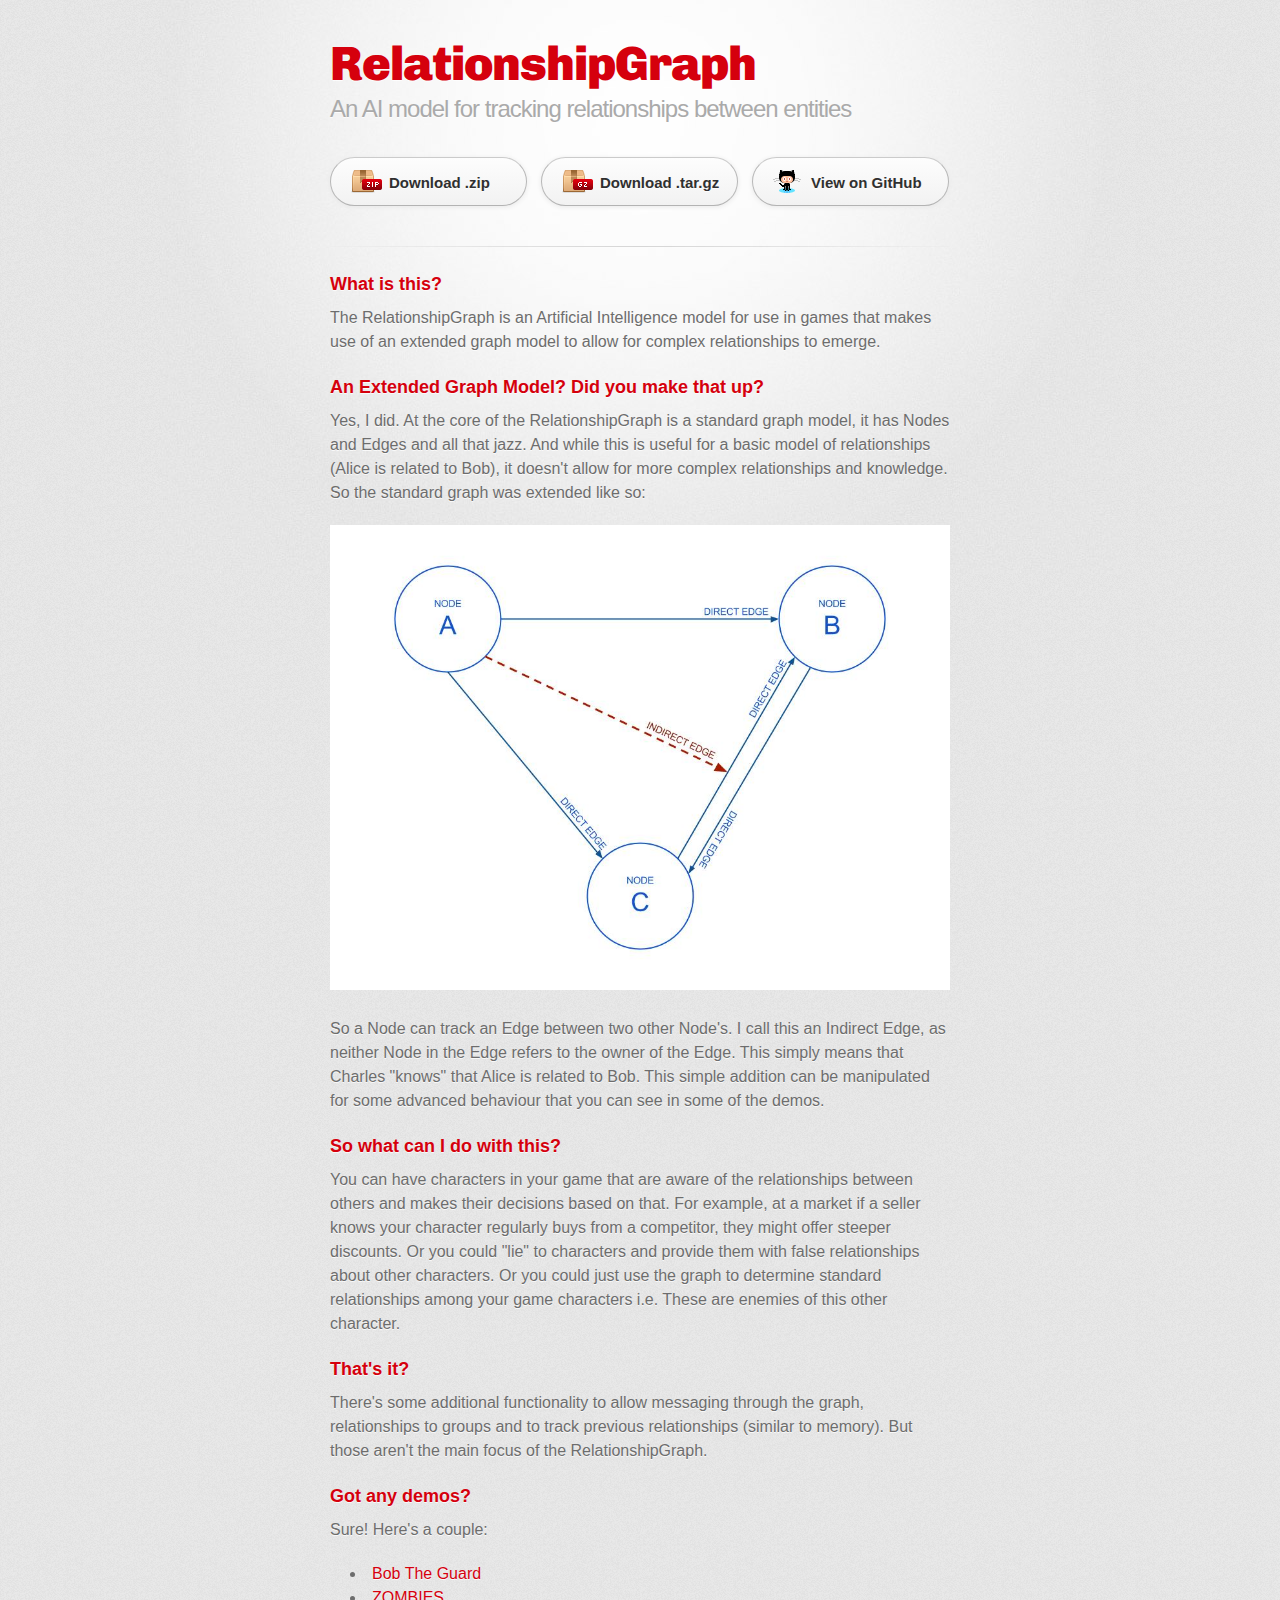
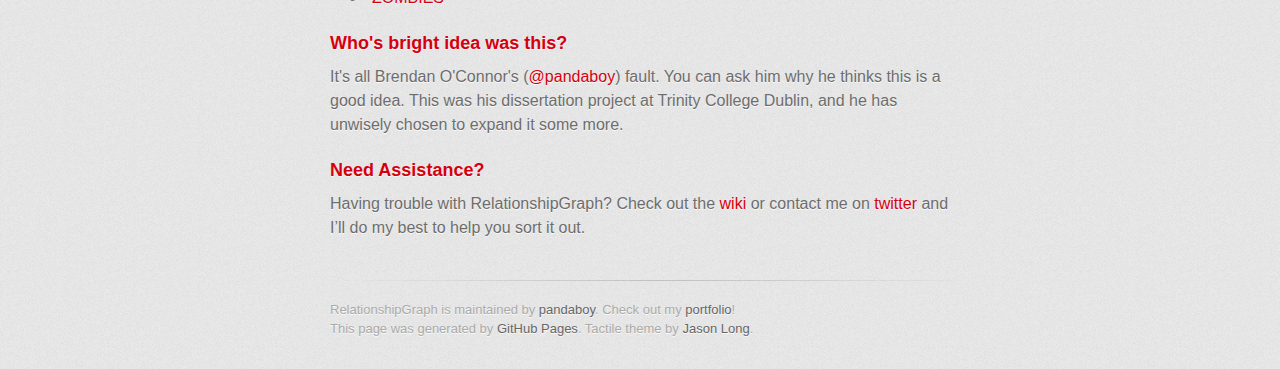
<file: index.html>
<!DOCTYPE html>
<html>
  <head>
    <meta charset='utf-8'>
    <meta http-equiv="X-UA-Compatible" content="chrome=1">
    <link href="https://fonts.googleapis.com/css?family=Chivo:900" rel="stylesheet">
    <link rel="stylesheet" href="css/stylesheet.css" media="screen">
    <link rel="stylesheet" href="css/github-dark.css" media="screen">
    <link rel="stylesheet" href="css/print.css" media="print">
    <link rel="stylesheet" href="css/additions.css" media="screen">
    <!--[if lt IE 9]>
    <script src="//html5shiv.googlecode.com/svn/trunk/html5.js"></script>
    <![endif]-->
    <title>RelationshipGraph by pandaboy</title>
  </head>

  <body>
    <div id="container">
      <div class="inner">

        <header>
          <h1><a href="index.html">RelationshipGraph</a></h1>
          <h2>
            An <span title="Artificial Intelligence">AI</span> model for
            tracking relationships between entities
          </h2>
        </header>

        <section id="downloads" class="clearfix">
          <a href="https://github.com/pandaboy/RelationshipGraph/zipball/master" id="download-zip" class="button">
            <span>Download .zip</span>
          </a>
          <a href="https://github.com/pandaboy/RelationshipGraph/tarball/master" id="download-tar-gz" class="button">
            <span>Download .tar.gz</span>
          </a>
          <a href="https://github.com/pandaboy/RelationshipGraph" id="view-on-github" class="button">
            <span>View on GitHub</span>
          </a>
        </section>

        <hr>

        <section id="main_content">
          <h3>
            <a id="relationship-graph" class="anchor" href="#relationship-graph" aria-hidden="true">
              <span class="octicon octicon-link"></span>
            </a>
            What is this?
          </h3>
          <p>
            The RelationshipGraph is an Artificial Intelligence model for use in
            games that makes use of an extended graph model to allow for complex
            relationships to emerge.
          </p>

          <h3>
            <a id="extended-graph-model" class="anchor" href="#extended-graph-model" aria-hidden="true">
              <span class="octicon octicon-link"></span>
            </a>
            An Extended Graph Model? Did you make that up?
          </h3>
          <p>
            Yes, I did. At the core of the RelationshipGraph is a standard graph
            model, it has Nodes and Edges and all that jazz. And while this is useful
            for a basic model of relationships (Alice is related to Bob), it
            doesn't allow for more complex relationships and knowledge. So the
            standard graph was extended like so:
          </p>
          <p>
            <img src="images/simple_graph_diagram.jpg" alt="Extended Graph Image">
          </p>
          <p>
            So a Node can track an Edge between two other Node's. I call this an
            Indirect Edge, as neither Node in the Edge refers to the owner of the
            Edge. This simply means that Charles "knows" that Alice is related to Bob.
            This simple addition can be manipulated for some advanced behaviour
            that you can see in some of the demos.
          </p>

          <h3>
            So what can I do with this?
          </h3>
          <p>
            You can have characters in your game that are aware of the
            relationships between others and makes their decisions based on that.
            For example, at a market if a seller knows your character regularly
            buys from a competitor, they might offer steeper discounts. Or you
            could "lie" to characters and provide them with false relationships
            about other characters.
            Or you could just use the graph to determine standard relationships
            among your game characters i.e. These are enemies of this other character.
          </p>

          <h3>
            That's it?
          </h3>
          <p>
            There's some additional functionality to allow messaging through the
            graph, relationships to groups and to track previous relationships
            (similar to memory). But those aren't the main focus of the
            RelationshipGraph.
          </p>

          <h3>
            <a id="demos" class="anchor" href="#authors-and-contributors" aria-hidden="true">
              <span class="octicon octicon-link"></span>
            </a>
            Got any demos?
          </h3>
          <p>
            Sure! Here's a couple:
            <ul>
              <li><a href="demos/bob.html" target="_blank">Bob The Guard</a></li>
              <li><a href="demos/zombies.html" target="_blank">ZOMBIES</a></li>
            </ul>
          </p>

          <h3>
            <a id="authors-and-contributors" class="anchor" href="#authors-and-contributors" aria-hidden="true">
              <span class="octicon octicon-link"></span>
            </a>
            Who's bright idea was this?
          </h3>

          <p>
            It's all Brendan O'Connor's
            (<a href="https://github.com/pandaboy" class="user-mention">@pandaboy</a>)
            fault. You can ask him why he thinks this is a good idea. This was his
            dissertation project at Trinity College Dublin, and he has unwisely
            chosen to expand it some more.
          </p>

          <h3>
            <a id="support-or-contact" class="anchor" href="#support-or-contact" aria-hidden="true">
              <span class="octicon octicon-link"></span>
            </a>
            Need Assistance?
          </h3>

          <p>
            Having trouble with RelationshipGraph? Check out the
            <a href="https://github.com/pandaboy/RelationshipGraph/wiki">wiki</a>
            or contact me on <a target="_blank" href="https://twitter.com/pandaboy">twitter</a>
            and I’ll do my best to help you sort it out.
          </p>
        </section>

        <footer>
          RelationshipGraph is maintained by
          <a href="https://github.com/pandaboy">pandaboy</a>.
          Check out my
          <a target="_blank" href="http://pandaboy.github.io">portfolio</a>!
          <br>
          This page was generated by
          <a href="https://pages.github.com">GitHub Pages</a>.
          Tactile theme by <a href="https://twitter.com/jasonlong">Jason Long</a>.
        </footer>

        <script>
        var gaJsHost = (("https:" == document.location.protocol) ? "https://ssl." : "http://www.");
        document.write(unescape("%3Cscript src='" + gaJsHost + "google-analytics.com/ga.js' type='text/javascript'%3E%3C/script%3E"));
        try {
          var pageTracker = _gat._getTracker("UA-71145340-2");
          pageTracker._trackPageview();
        } catch(err) {}
        </script>
      </div>
    </div>
  </body>
</html>
</file>
<file: css/github-dark.css>
/*
   Copyright 2014 GitHub Inc.

   Licensed under the Apache License, Version 2.0 (the "License");
   you may not use this file except in compliance with the License.
   You may obtain a copy of the License at

       http://www.apache.org/licenses/LICENSE-2.0

   Unless required by applicable law or agreed to in writing, software
   distributed under the License is distributed on an "AS IS" BASIS,
   WITHOUT WARRANTIES OR CONDITIONS OF ANY KIND, either express or implied.
   See the License for the specific language governing permissions and
   limitations under the License.

*/

.pl-c /* comment */ {
  color: #969896;
}

.pl-c1      /* constant, markup.raw, meta.diff.header, meta.module-reference, meta.property-name, support, support.constant, support.variable, variable.other.constant */,
.pl-s .pl-v /* string variable */ {
  color: #0099cd;
}

.pl-e  /* entity */,
.pl-en /* entity.name */ {
  color: #9774cb;
}

.pl-s .pl-s1 /* string source */,
.pl-smi      /* storage.modifier.import, storage.modifier.package, storage.type.java, variable.other, variable.parameter.function */ {
  color: #ddd;
}

.pl-ent /* entity.name.tag */ {
  color: #7bcc72;
}

.pl-k /* keyword, storage, storage.type */ {
  color: #cc2372;
}

.pl-pds              /* punctuation.definition.string, string.regexp.character-class */,
.pl-s                /* string */,
.pl-s .pl-pse .pl-s1 /* string punctuation.section.embedded source */,
.pl-sr               /* string.regexp */,
.pl-sr .pl-cce       /* string.regexp constant.character.escape */,
.pl-sr .pl-sra       /* string.regexp string.regexp.arbitrary-repitition */,
.pl-sr .pl-sre       /* string.regexp source.ruby.embedded */ {
  color: #3c66e2;
}

.pl-v /* variable */ {
  color: #fb8764;
}

.pl-id /* invalid.deprecated */ {
  color: #e63525;
}

.pl-ii /* invalid.illegal */ {
  background-color: #e63525;
  color: #f8f8f8;
}

.pl-sr .pl-cce /* string.regexp constant.character.escape */ {
  color: #7bcc72;
  font-weight: bold;
}

.pl-ml /* markup.list */ {
  color: #c26b2b;
}

.pl-mh        /* markup.heading */,
.pl-mh .pl-en /* markup.heading entity.name */,
.pl-ms        /* meta.separator */ {
  color: #264ec5;
  font-weight: bold;
}

.pl-mq /* markup.quote */ {
  color: #00acac;
}

.pl-mi /* markup.italic */ {
  color: #ddd;
  font-style: italic;
}

.pl-mb /* markup.bold */ {
  color: #ddd;
  font-weight: bold;
}

.pl-md /* markup.deleted, meta.diff.header.from-file */ {
  background-color: #ffecec;
  color: #bd2c00;
}

.pl-mi1 /* markup.inserted, meta.diff.header.to-file */ {
  background-color: #eaffea;
  color: #55a532;
}

.pl-mdr /* meta.diff.range */ {
  color: #9774cb;
  font-weight: bold;
}

.pl-mo /* meta.output */ {
  color: #264ec5;
}
</file>
<file: css/print.css>
html, body, div, span, applet, object, iframe,
h1, h2, h3, h4, h5, h6, p, blockquote, pre,
a, abbr, acronym, address, big, cite, code,
del, dfn, em, img, ins, kbd, q, s, samp,
small, strike, strong, sub, sup, tt, var,
b, u, i, center,
dl, dt, dd, ol, ul, li,
fieldset, form, label, legend,
table, caption, tbody, tfoot, thead, tr, th, td,
article, aside, canvas, details, embed,
figure, figcaption, footer, header, hgroup,
menu, nav, output, ruby, section, summary,
time, mark, audio, video {
  padding: 0;
  margin: 0;
  font: inherit;
  font-size: 100%;
  vertical-align: baseline;
  border: 0;
}
/* HTML5 display-role reset for older browsers */
article, aside, details, figcaption, figure,
footer, header, hgroup, menu, nav, section {
  display: block;
}
body {
  line-height: 1;
}
ol, ul {
  list-style: none;
}
blockquote, q {
  quotes: none;
}
blockquote:before, blockquote:after,
q:before, q:after {
  content: '';
  content: none;
}
table {
  border-spacing: 0;
  border-collapse: collapse;
}
body {
  font-family: 'Helvetica Neue', Helvetica, Arial, serif;
  font-size: 13px;
  line-height: 1.5;
  color: #000;
}

a {
  font-weight: bold;
  color: #d5000d;
}

header {
  padding-top: 35px;
  padding-bottom: 10px;
}

header h1 {
  font-size: 48px;
  font-weight: bold;
  line-height: 1.2;
  color: #303030;
  letter-spacing: -1px;
}

header h2 {
  font-size: 24px;
  font-weight: normal;
  line-height: 1.3;
  color: #aaa;
  letter-spacing: -1px;
}
#downloads {
  display: none;
}
#main_content {
  padding-top: 20px;
}

code, pre {
  margin-bottom: 30px;
  font-family: Monaco, "Bitstream Vera Sans Mono", "Lucida Console", Terminal;
  font-size: 12px;
  color: #222;
}

code {
  padding: 0 3px;
}

pre {
  padding: 20px;
  overflow: auto;
  border: solid 1px #ddd;
}
pre code {
  padding: 0;
}

ul, ol, dl {
  margin-bottom: 20px;
}


/* COMMON STYLES */

table {
  width: 100%;
  border: 1px solid #ebebeb;
}

th {
  font-weight: 500;
}

td {
  font-weight: 300;
  text-align: center;
  border: 1px solid #ebebeb;
}

form {
  padding: 20px;
  background: #f2f2f2;

}


/* GENERAL ELEMENT TYPE STYLES */

h1 {
  font-size: 2.8em;
}

h2 {
  margin-bottom: 8px;
  font-size: 22px;
  font-weight: bold;
  color: #303030;
}

h3 {
  margin-bottom: 8px;
  font-size: 18px;
  font-weight: bold;
  color: #d5000d;
}

h4 {
  font-size: 16px;
  font-weight: bold;
  color: #303030;
}

h5 {
  font-size: 1em;
  color: #303030;
}

h6 {
  font-size: .8em;
  color: #303030;
}

p {
  margin-bottom: 20px;
  font-weight: 300;
}

a {
  text-decoration: none;
}

p a {
  font-weight: 400;
}

blockquote {
  padding: 0 0 0 30px;
  margin-bottom: 20px;
  font-size: 1.6em;
  border-left: 10px solid #e9e9e9;
}

ul li {
  list-style-position: inside;
  list-style: disc;
  padding-left: 20px;
}

ol li {
  list-style-position: inside;
  list-style: decimal;
  padding-left: 3px;
}

dl dd {
  font-style: italic;
  font-weight: 100;
}

footer {
  padding-top: 20px;
  padding-bottom: 30px;
  margin-top: 40px;
  font-size: 13px;
  color: #aaa;
}

footer a {
  color: #666;
}

/* MISC */
.clearfix:after {
  display: block;
  height: 0;
  clear: both;
  visibility: hidden;
  content: '.';
}

.clearfix {display: inline-block;}
* html .clearfix {height: 1%;}
.clearfix {display: block;}
</file>
<file: css/additions.css>
div.broken,
div.missing {
  margin: auto;
  position: relative;
  top: 50%;
  width: 193px;
}
div.broken a,
div.missing a {
  height: 63px;
  position: relative;
  top: -31px;
}
div.broken img,
div.missing img {
  border-width: 0px;
}
div.broken {
  display: none;
}
div#unityPlayer {
  cursor: default;
  height: 600px;
  width: 620px;
}

ul {
  list-style: inside none none;
}
ul li {
  list-style: inside none disc;
}
</file>
<file: css/stylesheet.css>
/* http://meyerweb.com/eric/tools/css/reset/
   v2.0 | 20110126
   License: none (public domain)
*/
html, body, div, span, applet, object, iframe,
h1, h2, h3, h4, h5, h6, p, blockquote, pre,
a, abbr, acronym, address, big, cite, code,
del, dfn, em, img, ins, kbd, q, s, samp,
small, strike, strong, sub, sup, tt, var,
b, u, i, center,
dl, dt, dd, ol, ul, li,
fieldset, form, label, legend,
table, caption, tbody, tfoot, thead, tr, th, td,
article, aside, canvas, details, embed,
figure, figcaption, footer, header, hgroup,
menu, nav, output, ruby, section, summary,
time, mark, audio, video {
	padding: 0;
	margin: 0;
	font: inherit;
	font-size: 100%;
	vertical-align: baseline;
	border: 0;
}
/* HTML5 display-role reset for older browsers */
article, aside, details, figcaption, figure,
footer, header, hgroup, menu, nav, section {
	display: block;
}
body {
	line-height: 1;
}
ol, ul {
	list-style: none;
}
blockquote, q {
	quotes: none;
}
blockquote:before, blockquote:after,
q:before, q:after {
	content: '';
	content: none;
}
table {
	border-spacing: 0;
	border-collapse: collapse;
}

/* LAYOUT STYLES */
body {
  font-family: 'Helvetica Neue', Helvetica, Arial, serif;
  font-size: 1em;
  line-height: 1.5;
  color: #6d6d6d;
  text-shadow: 0 1px 0 rgba(255, 255, 255, 0.8);
  background: #e7e7e7 url(../images/body-bg.png) 0 0 repeat;
}

a {
  color: #d5000d;
}
a:hover {
  color: #c5000c;
}

header {
  padding-top: 35px;
  padding-bottom: 25px;
}

header h1 {
  font-family: 'Chivo', 'Helvetica Neue', Helvetica, Arial, serif;
  font-size: 48px; font-weight: 900;
  line-height: 1.2;
  color: #303030;
  letter-spacing: -1px;
}

header h2 {
  font-size: 24px;
  font-weight: normal;
  line-height: 1.3;
  color: #aaa;
  letter-spacing: -1px;
}

#container {
  min-height: 595px;
  background: transparent url(../images/highlight-bg.jpg) 50% 0 no-repeat;
}

.inner {
  width: 620px;
  margin: 0 auto;
}

#container .inner img {
  max-width: 100%;
}

#downloads {
  margin-bottom: 40px;
}

a.button {
  display: block;
  float: left;
  width: 179px;
  padding: 12px 8px 12px 8px;
  margin-right: 14px;
  font-size: 15px;
  font-weight: bold;
  line-height: 25px;
  color: #303030;
  background: #fdfdfd; /* Old browsers */
  background: -moz-linear-gradient(top,  #fdfdfd 0%, #f2f2f2 100%); /* FF3.6+ */
  background: -webkit-gradient(linear, left top, left bottom, color-stop(0%,#fdfdfd), color-stop(100%,#f2f2f2)); /* Chrome,Safari4+ */
  background: -webkit-linear-gradient(top,  #fdfdfd 0%,#f2f2f2 100%); /* Chrome10+,Safari5.1+ */
  background: -o-linear-gradient(top,  #fdfdfd 0%,#f2f2f2 100%); /* Opera 11.10+ */
  background: -ms-linear-gradient(top,  #fdfdfd 0%,#f2f2f2 100%); /* IE10+ */
  background: linear-gradient(top,  #fdfdfd 0%,#f2f2f2 100%); /* W3C */
  filter: progid:DXImageTransform.Microsoft.gradient( startColorstr='#fdfdfd', endColorstr='#f2f2f2',GradientType=0 ); /* IE6-9 */
  border-top: solid 1px #cbcbcb;
  border-right: solid 1px #b7b7b7;
  border-bottom: solid 1px #b3b3b3;
  border-left: solid 1px #b7b7b7;
  border-radius: 30px;
  -webkit-box-shadow: 10px 10px 5px #888;
  -moz-box-shadow: 10px 10px 5px #888;
  box-shadow: 0px 1px 5px #e8e8e8;
  -moz-border-radius: 30px;
  -webkit-border-radius: 30px;
}
a.button:hover {
  background: #fafafa; /* Old browsers */
  background: -moz-linear-gradient(top,  #fdfdfd 0%, #f6f6f6 100%); /* FF3.6+ */
  background: -webkit-gradient(linear, left top, left bottom, color-stop(0%,#fdfdfd), color-stop(100%,#f6f6f6)); /* Chrome,Safari4+ */
  background: -webkit-linear-gradient(top,  #fdfdfd 0%,#f6f6f6 100%); /* Chrome10+,Safari5.1+ */
  background: -o-linear-gradient(top,  #fdfdfd 0%,#f6f6f6 100%); /* Opera 11.10+ */
  background: -ms-linear-gradient(top,  #fdfdfd 0%,#f6f6f6 100%); /* IE10+ */
  background: linear-gradient(top,  #fdfdfd 0%,#f6f6f6, 100%); /* W3C */
  filter: progid:DXImageTransform.Microsoft.gradient( startColorstr='#fdfdfd', endColorstr='#f6f6f6',GradientType=0 ); /* IE6-9 */
  border-top: solid 1px #b7b7b7;
  border-right: solid 1px #b3b3b3;
  border-bottom: solid 1px #b3b3b3;
  border-left: solid 1px #b3b3b3;
}

a.button span {
  display: block;
  height: 23px;
  padding-left: 50px;
}

#download-zip span {
  background: transparent url(../images/zip-icon.png) 12px 50% no-repeat;
}
#download-tar-gz span {
  background: transparent url(../images/tar-gz-icon.png) 12px 50% no-repeat;
}
#view-on-github span {
  background: transparent url(../images/octocat-icon.png) 12px 50% no-repeat;
}
#view-on-github {
  margin-right: 0;
}

code, pre {
  margin-bottom: 30px;
  font-family: Monaco, "Bitstream Vera Sans Mono", "Lucida Console", Terminal;
  font-size: 14px;
  color: #222;
}

code {
  padding: 0 3px;
  background-color: #f2f2f2;
  border: solid 1px #ddd;
}

pre {
  padding: 20px;
  overflow: auto;
  color: #f2f2f2;
  text-shadow: none;
  background: #303030;
}
pre code {
  padding: 0;
  color: #f2f2f2;
  background-color: #303030;
  border: none;
}

ul, ol, dl {
  margin-bottom: 20px;
}


/* COMMON STYLES */

hr {
  height: 1px;
  padding-bottom: 1em;
  margin-top: 1em;
  line-height: 1px;
  background: transparent url('../images/hr.png') 50% 0 no-repeat;
  border: none;
}

strong {
  font-weight: bold;
}

em {
  font-style: italic;
}

table {
  width: 100%;
  border: 1px solid #ebebeb;
}

th {
  font-weight: 500;
}

td {
  font-weight: 300;
  text-align: center;
  border: 1px solid #ebebeb;
}

form {
  padding: 20px;
  background: #f2f2f2;

}


/* GENERAL ELEMENT TYPE STYLES */

h1 {
  font-size: 32px;
}

h2 {
  margin-bottom: 8px;
  font-size: 22px;
  font-weight: bold;
  color: #303030;
}

h3 {
  margin-bottom: 8px;
  font-size: 18px;
  font-weight: bold;
  color: #d5000d;
}

h4 {
  font-size: 16px;
  font-weight: bold;
  color: #303030;
}

h5 {
  font-size: 1em;
  color: #303030;
}

h6 {
  font-size: .8em;
  color: #303030;
}

p {
  margin-bottom: 20px;
  font-weight: 300;
}

a {
  text-decoration: none;
}

p a {
  font-weight: 400;
}

blockquote {
  padding: 0 0 0 30px;
  margin-bottom: 20px;
  font-size: 1.6em;
  border-left: 10px solid #e9e9e9;
}

ul li {
  list-style-position: inside;
  list-style: disc;
  padding-left: 20px;
}

ol li {
  list-style-position: inside;
  list-style: decimal;
  padding-left: 3px;
}

dl dt {
  color: #303030;
}

footer {
  padding-top: 20px;
  padding-bottom: 30px;
  margin-top: 40px;
  font-size: 13px;
  color: #aaa;
  background: transparent url('../images/hr.png') 0 0 no-repeat;
}

footer a {
  color: #666;
}
footer a:hover {
  color: #444;
}

/* MISC */
.clearfix:after {
  display: block;
  height: 0;
  clear: both;
  visibility: hidden;
  content: '.';
}

.clearfix {display: inline-block;}
* html .clearfix {height: 1%;}
.clearfix {display: block;}

/* #Media Queries
================================================== */

/* Smaller than standard 960 (devices and browsers) */
@media only screen and (max-width: 959px) { }

/* Tablet Portrait size to standard 960 (devices and browsers) */
@media only screen and (min-width: 768px) and (max-width: 959px) { }

/* All Mobile Sizes (devices and browser) */
@media only screen and (max-width: 767px) {
  header {
    padding-top: 10px;
    padding-bottom: 10px;
  }
  #downloads {
    margin-bottom: 25px;
  }
  #download-zip, #download-tar-gz {
    display: none;
  }
  .inner {
    width: 94%;
    margin: 0 auto;
  }
}

/* Mobile Landscape Size to Tablet Portrait (devices and browsers) */
@media only screen and (min-width: 480px) and (max-width: 767px) { }

/* Mobile Portrait Size to Mobile Landscape Size (devices and browsers) */
@media only screen and (max-width: 479px) { }
</file>
